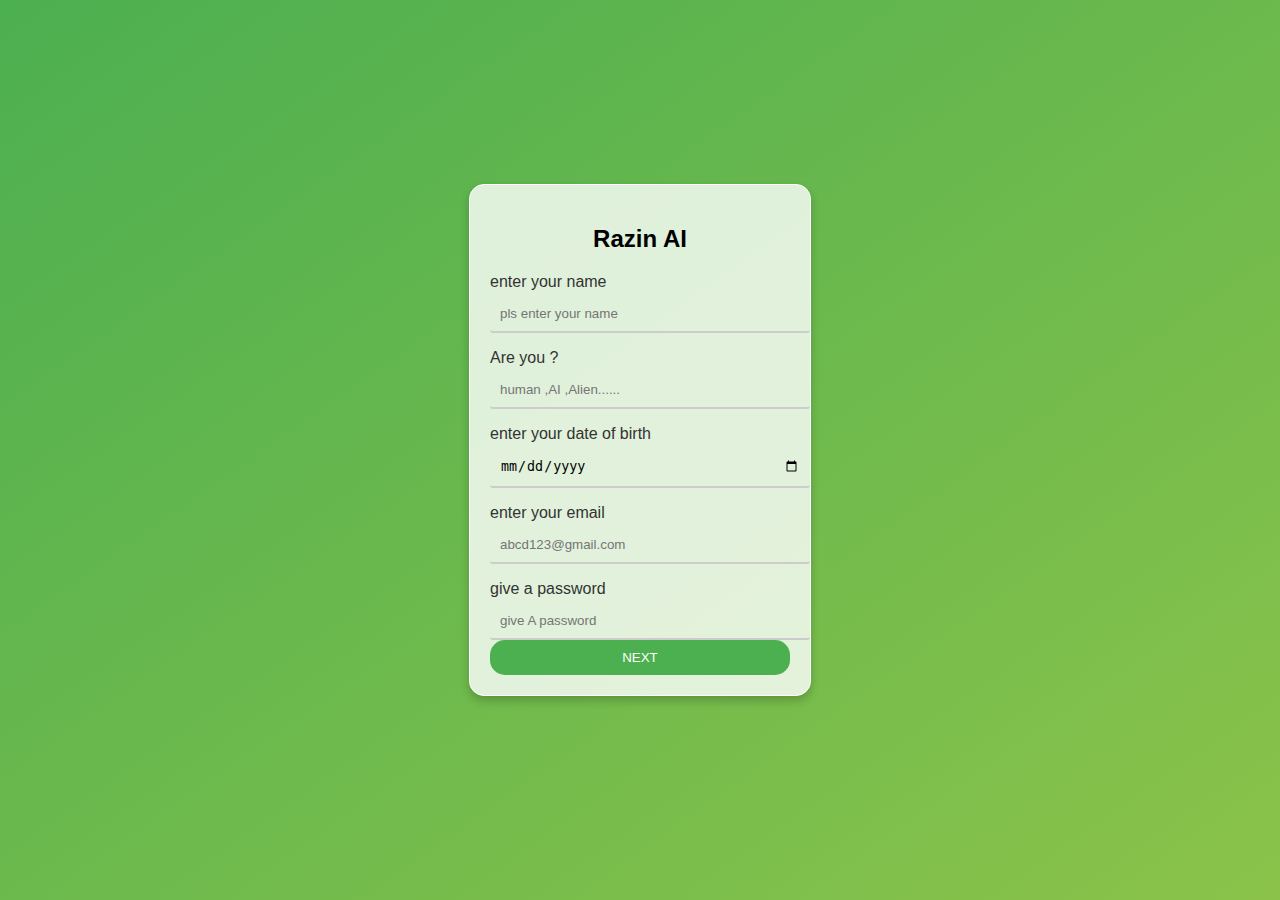
<file: index.html>
<!DOCTYPE html>
<html lang="en">
<head>
    <meta charset="UTF-8">
    <meta name="viewport" content="width=device-width, initial-scale=1.0">
    <title>Login to AI</title>
    <link rel="stylesheet" href="style.css">
    <link rel="icon" type="image/x-icon" href="/chatbot/icon.png">
</head>
<body>
    <div class="container">
        <div class="form-container" id="loginForm">
            <p>what is your hobby</p>
            <input type="text" name="" id="" placeholder="coding ,drawing etc....">
            <p>Where did you hear about this website?</p>
            <input type="text" name="" id="" placeholder="Whatsapp ,YouTube etc....">
            <button id="loginButton">NEXT</button>
             
            </div>
        <div class="form-container" id="registerForm">
            <h2 class="h4R">Razin AI</h2>
            <p>enter your name</p>
            <input type="text" name="" id="name" required placeholder="pls enter your name">
            <p>Are you ?</p>
            <input type="text" name="" id="areyou" placeholder="human ,AI ,Alien......" required>
            <p>enter your date of birth</p>
            <input type="date" name="" id="birth" placeholder="enter your date of birth">
            <p>enter your email</p>
            <input type="email" name="" id="email" placeholder="abcd123@gmail.com">
            <p>give a password</p>
            <input type="password" name="" id="password" placeholder="give A password">
            <button id="registerButton">NEXT</button>
            </div>
        <div class="form-container" id="verifyForm">
            <p>If you want to get AI then click verify</p>
            <button id="verifyButton">verify</button>
            </div>
    </div>
    <script src="script.js"></script>
</body>
</html>
</file>
<file: style.css>
.container {
    display: flex;
    justify-content: center;
    align-items: center;
    height: 100vh;
    background-image: url('your-background-image.jpg');  Replace with your desired image 
    background-size: cover;
    background-position: center;
} 

.form-container {
    background-color: rgba(255, 255, 255, 0.8);
    padding: 20px;
    border-radius: 10px;
    box-shadow: 0px 0px 10px rgba(0, 0, 0, 0.2);
    display: none;
}

.form-container.active {
    display: block;
}

/* Style individual form elements as needed */

/* Reset styles */
body {
    margin: 0;
    padding: 0;
    font-family: Arial, sans-serif;
}

/* Container styling */
.container {
    display: flex;
    justify-content: center;
    align-items: center;
    height: 100vh;
    background: linear-gradient(to bottom right, #4CAF50, #8BC34A); /* গ্রাডিয়েন্ট ব্যাকগ্রাউন্ড */
}

/* Form container styling */
.form-container {
    width: 300px;
    padding: 20px;
    border: 1px solid #fff;
    border-radius: 5px;
    background-color: rgba(255, 255, 255, 0.8); /* স্বচ্ছ পটভূমি */
    box-shadow: 0 5px 10px rgba(0, 0, 0, 0.2);
    transform: translateY(-10px); /* 
    সামান্য উপরে তুলে */
    border-radius: 15px;
}

/* Form elements styling */
p {
    margin-bottom: 5px;
    color: #333;
}

input {
    width: 100%;
    padding: 10px;
    border: none;
    border-bottom: 2px solid #ccc;
    border-radius: 3px;
    background: transparent;
}

input:focus {
    outline: none;
    border-bottom: 2px solid #4CAF50;
}

button {
    width: 100%;
    padding: 10px;
    padding-top: 10px;
    background-color: #4CAF50;
    color: #fff;
    border: none;
    border-radius: 3px;
    cursor: pointer;
    transition: all 0.3s ease;
    border-radius: 15px;
}

button:hover {
    background-color: #3e8e41;
    box-shadow: 0 5px 10px rgba(0, 0, 0, 0.3);
    transform: translateY(-2px);
}
.h4R{
    text-align: center;
}
</file>
